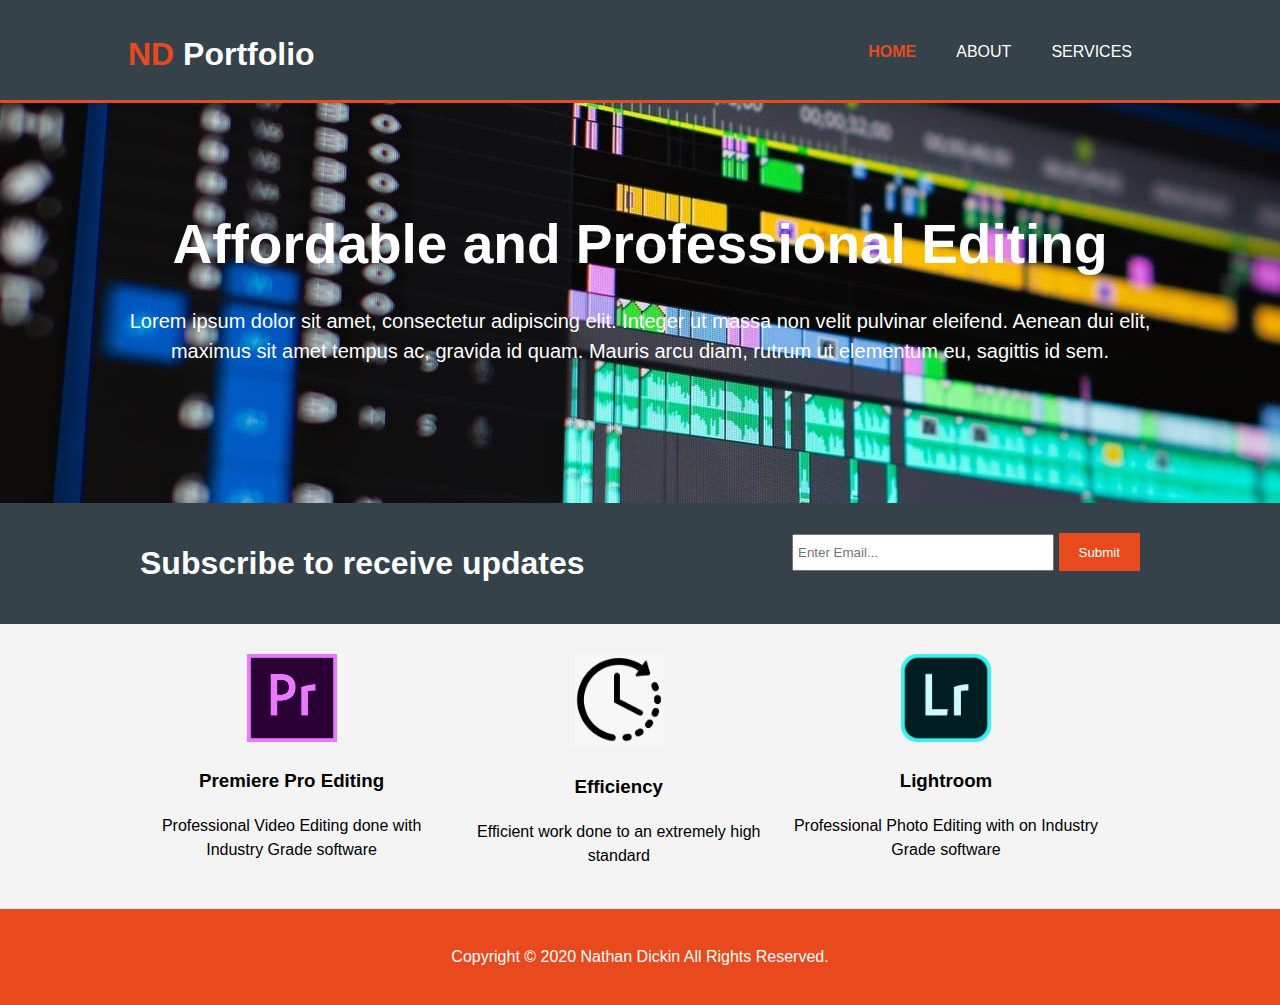
<file: index.html>
<!DOCTYPE html>
<html lang="en" dir="ltr">
  <head>
    <meta charset="utf-8">
    <meta name="viewport" content="width=device-width">
    <meta name="description" content="Business Portfolio">
    <meta name="keywords" content="business, portfolio, photography, printshop">
    <meta name="author" content="Nathan Dickin">
    <title>ND|Portfolio|Home </title>
    <link rel="stylesheet" href="./css/style.css">
  </head>
  <body>
    <header>
      <div class="container">
        <div id="branding">
          <h1><span class="highlight">ND</span> Portfolio</h1>
        </div>
        <nav>
          <ul>
            <li class="current"> <a href="index.html">Home</a> </li>
            <li> <a href="about.html">About</a> </li>
            <li> <a href="services.html">Services</a> </li>
          </ul>
        </nav>
      </div>
    </header>

    <section id="showcase">
      <div class="container">
        <h1> Affordable and Professional Editing</h1>
        <p>Lorem ipsum dolor sit amet, consectetur adipiscing elit. Integer ut massa non velit pulvinar eleifend. Aenean dui elit, maximus sit amet tempus ac, gravida id quam. Mauris arcu diam, rutrum ut elementum eu, sagittis id sem.
        </p>
      </div>
    </section>

    <section id=newsletter>
      <div class="container">
        <h1>Subscribe to receive updates </h1>
        <form>
          <input type="email" placeholder="Enter Email...">
          <button type="submit" class="button_1">Submit</button>
        </form>
      </div>
    </section>

    <section id="boxes">
      <div class="container">
        <div class="Box">
          <img src="./img/Premiere Pro.png" alt="Premiere Pro">
          <h3>Premiere Pro Editing</h3>
          <p>Professional Video Editing done with Industry Grade software</p>
        </div>
        <div class="Box">
          <img src="./img/Time Logo.png" alt="Low time turn around">
          <h3>Efficiency</h3>
          <p>Efficient work done to an extremely high standard</p>
        </div>
        <div class="Box">
          <img src="./img/Lightroom.png" alt="Lightroom">
          <h3>Lightroom</h3>
          <p>Professional Photo Editing with on Industry Grade software</p>
        </div>
      </div>
    </section>

    <footer>

      <p>Copyright © 2020 Nathan Dickin All Rights Reserved.</p>

    </footer>
  </body>
</html>
</file>
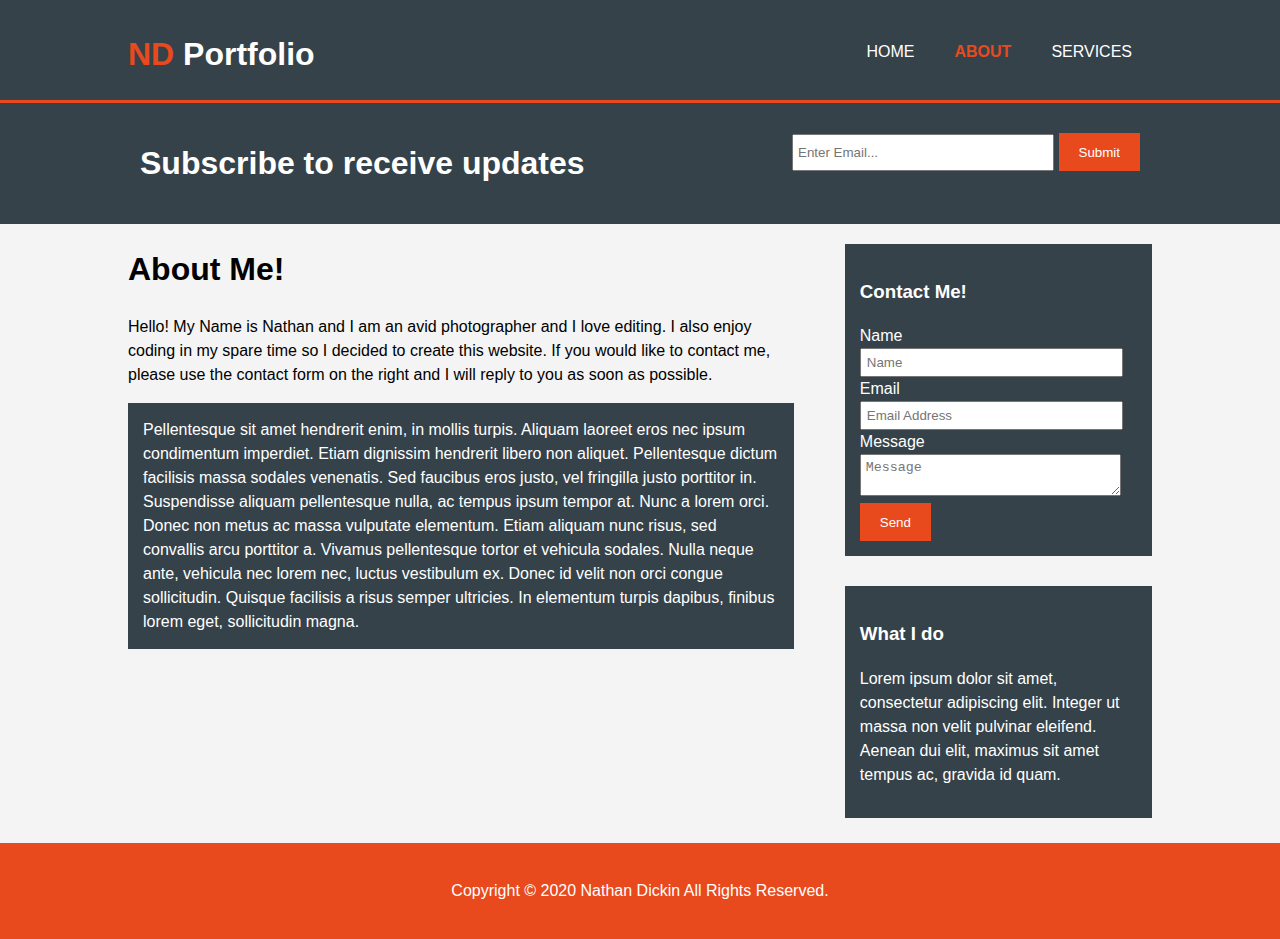
<file: about.html>
<!DOCTYPE html>
<html lang="en" dir="ltr">
  <head>
    <meta charset="utf-8">
    <meta name="viewport" content="width=device-width">
    <meta name="description" content="Business Portfolio">
    <meta name="keywords" content="business, portfolio, photography, printshop">
    <meta name="author" content="Nathan Dickin">
    <title>ND|Portfolio|About </title>
    <link rel="stylesheet" href="./css/style.css">
  </head>
  <body>
    <header>
      <div class="container">
        <div id="branding">
          <h1><span class="highlight">ND</span> Portfolio</h1>
        </div>
        <nav>
          <ul>
            <li> <a href="index.html">Home</a> </li>
            <li class="current"> <a href="about.html">About</a> </li>
            <li> <a href="services.html">Services</a> </li>
          </ul>
        </nav>
      </div>
    </header>

    <section id=newsletter>
      <div class="container">
        <h1>Subscribe to receive updates </h1>
        <form>
          <input type="email" placeholder="Enter Email...">
          <button type="submit" class="button_1">Submit</button>
        </form>
      </div>
    </section>

    <section id="main">
      <div class="container">
      <article id=main-col>
        <h1 class="page-title">About Me!</h1>
        <p>Hello! My Name is Nathan and I am an avid photographer and I love editing. I also enjoy coding in my spare time so I decided to create this website. If you would like to contact me, please use the contact form on the right and I will reply to you as soon as possible. </p>
        <p class="dark">Pellentesque sit amet hendrerit enim, in mollis turpis. Aliquam laoreet eros nec ipsum condimentum imperdiet. Etiam dignissim hendrerit libero non aliquet. Pellentesque dictum facilisis massa sodales venenatis. Sed faucibus eros justo, vel fringilla justo porttitor in. Suspendisse aliquam pellentesque nulla, ac tempus ipsum tempor at. Nunc a lorem orci. Donec non metus ac massa vulputate elementum. Etiam aliquam nunc risus, sed convallis arcu porttitor a. Vivamus pellentesque tortor et vehicula sodales. Nulla neque ante, vehicula nec lorem nec, luctus vestibulum ex. Donec id velit non orci congue sollicitudin. Quisque facilisis a risus semper ultricies. In elementum turpis dapibus, finibus lorem eget, sollicitudin magna.</p>
      </article>

      <aside id="sidebar">
        <div class="dark">
          <h3>Contact Me!</h3>
            <form class="quote">
              <div>
                <label>Name</label> <br>
                <input type="text" placeholder="Name"
              </div>
              <div>
                <label>Email</label> <br>
                <input type="email" placeholder="Email Address"
              </div>
              <div>
                <label>Message</label> <br>
                <textarea placeholder="Message"></textarea>
              </div>
              <button class="button_1" type="Submit">Send</button>
          </form>
          </div>
        </aside>

      <aside id="sidebar">
        <div class="dark">
          <h3>What I do</h3>
            <p>
              Lorem ipsum dolor sit amet, consectetur adipiscing elit. Integer ut massa non velit pulvinar eleifend. Aenean dui elit, maximus sit amet tempus ac, gravida id quam.
            </p>
          </div>
        </aside>
      </div>
    </section>

    <footer>

      <p>Copyright © 2020 Nathan Dickin All Rights Reserved.</p>

    </footer>
  </body>
</html>
</file>
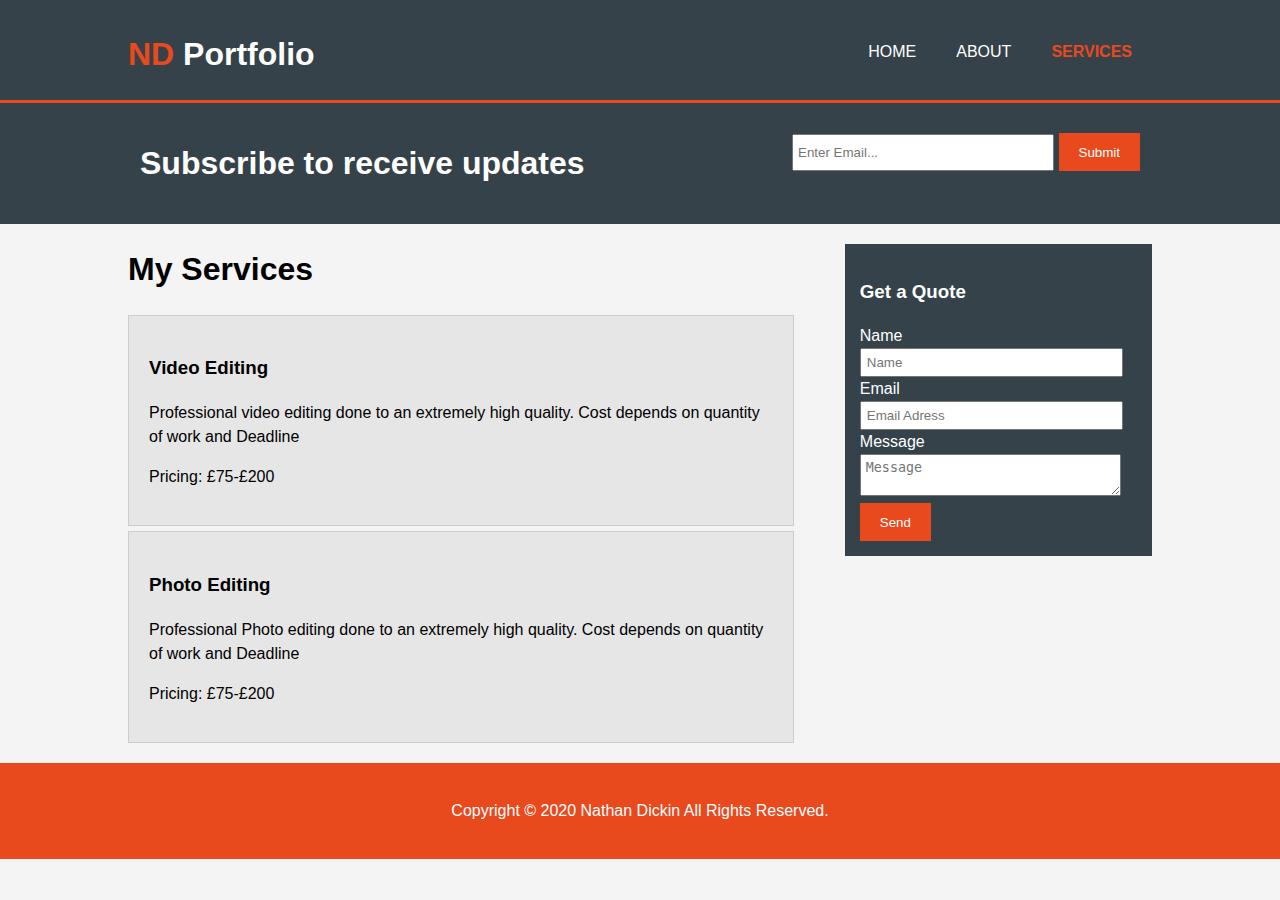
<file: services.html>
<!DOCTYPE html>
<html lang="en" dir="ltr">
  <head>
    <meta charset="utf-8">
    <meta name="viewport" content="width=device-width">
    <meta name="description" content="Business Portfolio">
    <meta name="keywords" content="business, portfolio, photography, printshop">
    <meta name="author" content="Nathan Dickin">
    <title>ND|Portfolio|Services </title>
    <link rel="stylesheet" href="./css/style.css">
  </head>
  <body>
    <header>
      <div class="container">
        <div id="branding">
          <h1><span class="highlight">ND</span> Portfolio</h1>
        </div>
        <nav>
          <ul>
            <li> <a href="index.html">Home</a> </li>
            <li> <a href="about.html">About</a> </li>
            <li class="current"> <a href="services.html">Services</a> </li>
          </ul>
        </nav>
      </div>
    </header>

    <section id=newsletter>
      <div class="container">
        <h1>Subscribe to receive updates </h1>
        <form>
          <input type="email" placeholder="Enter Email...">
          <button type="submit" class="button_1">Submit</button>
        </form>
      </div>
    </section>

    <section id="main">
      <div class="container">
        <article id=main-col>
          <h1 class="page-title">My Services</h1>
            <ul id="services">
              <li>
                <h3>Video Editing </h3>
                <p>Professional video editing done to an extremely high quality. Cost depends on quantity of work and Deadline
                </p>
                <p>Pricing: £75-£200</p>
              </li>
              <li>
                <h3>Photo Editing </h3>
                <p>Professional Photo editing done to an extremely high quality. Cost depends on quantity of work and Deadline
                </p>
                <p>Pricing: £75-£200</p>
              </li>
            </ul>
          </article>

      <aside id="sidebar">
        <div class="dark">
          <h3>Get a Quote</h3>
            <form class="quote">
              <div>
                <label>Name</label> <br>
                <input type="text" placeholder="Name"
              </div>
              <div>
                <label>Email</label> <br>
                <input type="email" placeholder="Email Adress"
              </div>
              <div>
                <label>Message</label> <br>
                <textarea placeholder="Message"></textarea>
              </div>
              <button class="button_1" type="Submit">Send</button>
          </form>
          </div>
        </aside>
      </div>
    </section>

    <footer>

      <p>Copyright © 2020 Nathan Dickin All Rights Reserved.</p>

    </footer>
  </body>
</html>
</file>
<file: css/style.css>
body{
  font: 16px/1.5 Arial, Helvetica, sans-serif;
  padding:0;
  margin:0;
  background-color:#f4f4f4
}

/*Global*/
.container{
  width:80%;
  margin:auto;
  overflow:hidden;
}

ul{
  margin:0;
  padding:0;
}

.button_1{
  height:38px;
  background: #e8491d;
  border:0;
  padding-left: 20px;
  padding-right: 20px;
  color: #ffffff;
}

.dark{
  padding: 15px;
  background:#35424a;
  color:#ffffff;
  margin-top: 10px;
  margin-bottom: 10px;

}
/*Header*/
header{
  background:#35424a;
  color:#ffffff;
  padding-top:30px;
  min-height:70px;
  border-bottom:#e8491d 3px solid;
}

header a{
  color:#ffffff;
  text-decoration:none;
  text-transform: uppercase;
  font-size: 16px;
}

 header li{
   float: left;
   display: inline;
   padding: 0 20px 0 20px;
 }

 header #branding{
   float: left;
 }

header #branding h1{
  margin:0;
}

header nav{
  float: right;
  margin-top: 10px;
}

header .highlight, header .current a{
  color:#e8491d;
  font-weight:bold;
}

header a:hover{
  color:#cccccc;
  font-weight: bold;
}

/*Showcase */
#showcase{
  min-height: 400px;
  background:url(../img/showcase.jpg) no-repeat 0 -400px;
  text-align: center;
  color:#ffffff;
}

#showcase h1{
  margin-top: 100px;
  font-size: 55px;
  margin-bottom:10px;
}

#showcase p{
  font-size: 20px;
}

/*Newsletter*/

#newsletter{
  padding:15px;
  color:#ffffff;
  background:#35424a;
}

#newsletter h1{
  float:left;
}

#newsletter form{
  float: right;
  margin-top: 15px;
}

#newsletter input[type="email"]{
  padding:4px;
  height: 25px;
  width: 250px
}
/*Boxes*/
#boxes{
  margin-top: 20px;
}
#boxes .Box{
  float: left;
  text-align: center;
  width:30%;
  padding: 10px;
}

#boxes .Box img{
  width:90px
}

/*Side Bar*/
aside#sidebar{
  float: right;
  width: 30%;
  margin-top: 10px;
}

aside#sidebar .quote input, aside#sidebar .quote textarea{
  width: 90%;
  padding:5px;
}

/*Main-col*/
article#main-col{
  float: left;
  width: 65%
}
/*Services*/
ul#services li{
  list-style: none;
  padding: 20px;
  border: #cccccc solid 1px;
  margin-bottom: 5px;
  background: #e6e6e6
}
footer{
  padding: 20px;
  margin-top: 15px;
  color:#ffffff;
  background-color:#e8491d;
  text-align:center;
}
/*Media Queries */
@media(max-width: 768px){
  header #branding,
  header nav,
  header nav li,
  #newsletter h1,
  #newsletter form,
  #boxes .Box,
  article#main-col,
  aside#sidebar{
    float:none;
    text-align: center;
    width:100%;
  }

  header{
    padding-bottom: 20px;
  }

  #showcase h1{
    margin-top: 40px;
  }

  #newsletter button, .quote button{
    display-block;
    width: 100%;
  }
  #newsletter form input[type="email"], .quote input, .quote textarea{
    width: 100%;
    margin-bottom: 5px;
  }
}
</file>
